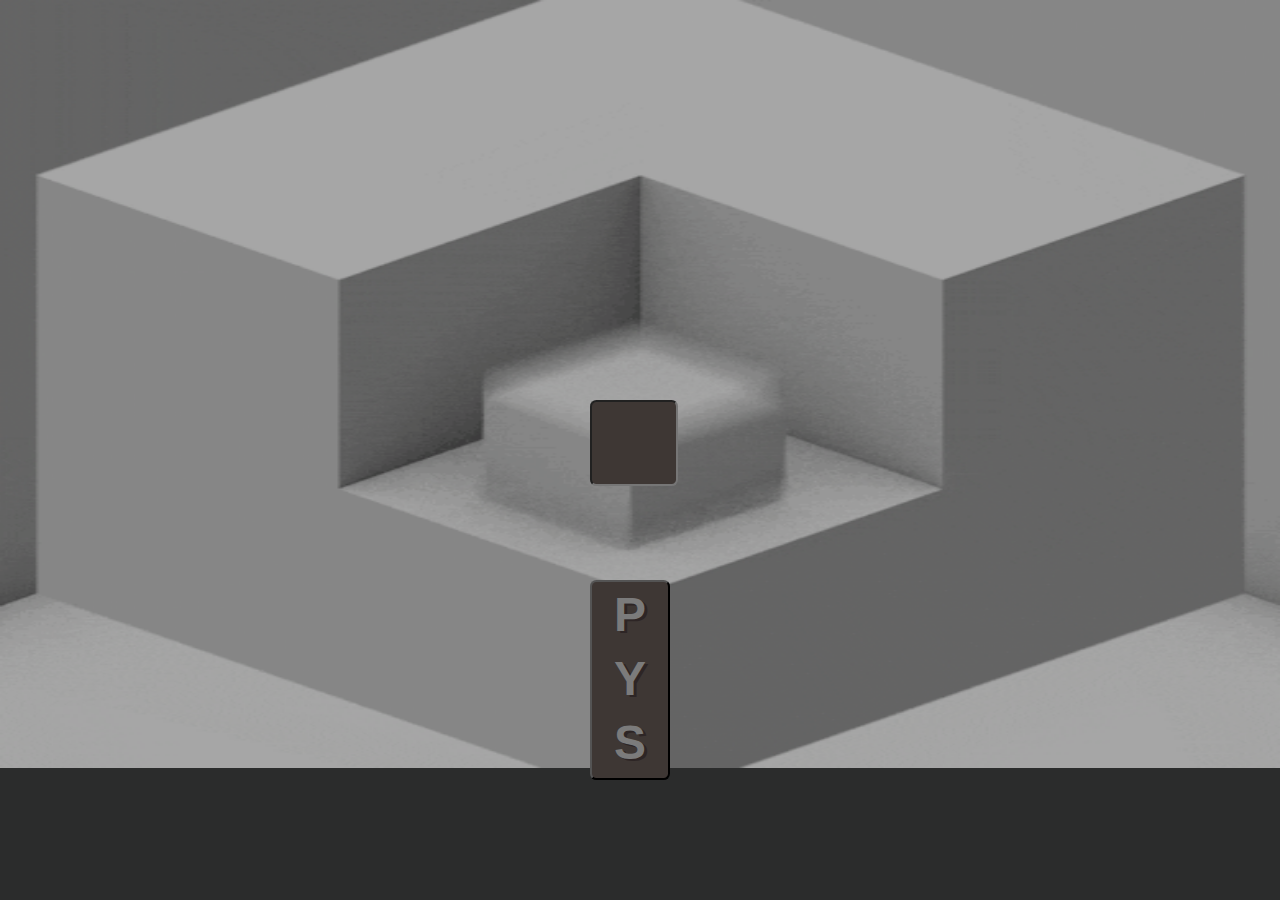
<file: index.html>
<!DOCTYPE html>
<html>

<section id="frontPage">

    <head>
        <meta name="SPLIT THE BILL" content="who pays the bill?" />
        <meta charset=utf-8 />
        <title>BILL SPLITTER FRONT PAGE</title>
        <link rel="stylesheet" href="estyle.css">
    </head>

    <body id="frontBody">

        <!---Players Input--->
        <input type="number" name="numberOfPlayers" id="playersInput">
        <!-- Submit Button -->
        <button id="button" type="submit" class="enter">P<br>Y<br>S</button>

        <!--AUDIO-->
        <!-- <audio autoplay loop> -->
        <!-- <source src="audio/tomahawk-red-fox.mp3" type="audio/mpeg">
      </audio> -->

        <!-- JAVASCRIPT -->
        <script src="https://code.jquery.com/jquery-3.3.1.js"></script>
        <script src="main.js"></script>

    </body>
</section>

</html>

<!-- --------GAME PAGE--------------- -->

<html>

<section id="gamePage">

    <head>
        <meta name="BILL SPLITTER" content="who pays the bill?" />
        <meta charset=utf-8 />
        <title>BILL SPLITTER</title>
        <link rel="stylesheet" href="style.css">
    </head>

    <body id="gameBody">
        <div class="target" id="lucky">
            <p>+5</p>
        </div>
        <!---lucky-->
        <!-- $("lucky").click --こううんーーーPOINTS FOR Free Beer!-->
        <div class="target" id="unlucky">
            <p>-1</p>
        </div>
        <!-- unlucky -- ふうん ---- standing in the rain, thinking of umbrella-->
        <div class="target" id="stupid">
            <p>-5</p>
        </div>

        <!---Counter--->
        <span>
    <ul class="count"></ul>
    </span>
        <span>
        <ul class="finPlayer"></ul>
    </span>

        <!--AUDIO-->
        <!-- <audio autoplay loop>
        <source src="audio/tomahawk-red-fox.mp3" type="audio/mpeg">
      </audio> -->

        <!---stupid-unhappy face-->
        <script src="https://code.jquery.com/jquery-3.3.1.js"></script>
        <script src="main.js"></script>
        <!-- JAVASCRIPT -->

    </body>
</section>

</html>
</file>
<file: estyle.css>
#frontBody {
    background-image: url("images/block-illusion-gif.gif");
}

body {
    background: rgb(43, 44, 44);
    background-image: url("images/block-illusion-gif.gif");
    background-position: 50% 0%;
    background-repeat: repeat;
    font-size: 15px;
    -webkit-animation: backdrop 1.8s .03s;
    animation: backdrop 1.8s .03s;
    background-size: 100% 42rem, cover;
}

#playersInput {
    color: rgb(123, 123, 123);
    border-radius: .4rem;
    font-weight: bold;
    font-size: 3.6rem;
    position: absolute;
    text-align: center;
    text-shadow: 3px 2px rgb(45, 37, 37);
    top: calc(50% - 50px);
    left: calc(50% - 50px);
    width: 80px;
    height: 80px;
    background-color: rgb(62, 55, 52);
    -webkit-animation: example 10s .5s infinite cubic-bezier(0, 0, 0, 0) linear;
    animation: example .7s .03s infinite cubic-bezier(0, 0, 0, 0) linear;
}

#playersInput:hover {
    color: rgb(186, 185, 185);
}

.enter {
    color: rgb(123, 123, 123);
    border-radius: .4rem;
    font-weight: bold;
    font-size: 3rem;
    position: absolute;
    text-align: center;
    line-height: 4rem;
    text-shadow: 3px 2px rgb(45, 37, 37);
    top: calc(70% - 50px);
    left: calc(50% - 50px);
    width: 80px;
    height: 200px;
    background-color: rgb(62, 55, 52);
    -webkit-animation: example 10s .5s infinite cubic-bezier(0, 0, 0, 0) alternate-reverse;
    animation: example .7s .03s infinite cubic-bezier(0, 0, 0, 0) alternate-reverse;
}

.enter:hover {
    color: rgb(186, 185, 185);
}

@-webkit-keyframes example {
    from {
        color: rgb(186, 185, 185);
        font-size: 3rem;
    }
    to {
        color: rgb(36, 36, 36);
        font-size: 3.7rem;
    }
}

@keyframes example {
    from {
        color: rgb(186, 185, 185);
        font-size: 3rem;
    }
    to {
        color: rgb(36, 36, 36);
        font-size: 3.7rem;
    }
}

@-webkit-keyframes backdrop {
    10% {
        background-size: 100% 0px, cover;
        background-color: rgb(186, 185, 185);
    }
    100% {
        background-size: 100% 650px, cover;
        background-color: rgb(36, 36, 36);
    }
}

@keyframes backdrop {
    10% {
        background-size: 100% 0px, cover;
        background-color: rgb(186, 185, 185);
    }
    100% {
        background-size: 100% 650px, cover;
        background-color: rgb(36, 36, 36);
    }
}
</file>
<file: style.css>
body {
    background: rgb(43, 44, 44);
    background-image: url("images/pluse.gif");
    background-position: 50% 0%;
    background-repeat: no-repeat;
    font-size: 15px;
    backface-visibility: unset;
    background-size: 100% 48rem, cover;
}

.enter {
    display: flex;
    justify-content: center;
    overflow: hidden;
}

div {
    color: rgb(123, 123, 123);
    font-weight: bold;
    font-size: 1.6rem;
    text-align: center;
    line-height: 1rem;
    text-shadow: 3px 2px rgb(45, 37, 37);
    position: absolute;
    top: calc(50% - 50px);
    left: calc(50% - 50px);
    width: 100px;
    height: 100px;
    background-color: rgb(62, 55, 52);
    -webkit-animation: square-to-circle 2s .5s infinite cubic-bezier(1, 0.15, .29, 1.21) alternate;
    -moz-animation: square-to-circle 2s .5s infinite cubic-bezier(1, 0.15, .29, 1.21) alternate;
    -ms-animation: square-to-circle 2s .5s infinite cubic-bezier(1, 0.15, .29, 1.21) alternate;
    -o-animation: square-to-circle 2s .5s infinite cubic-bezier(1, 0.30, .29, 1.21) alternate;
    animation: square-to-circle 10s .9s infinite cubic-bezier(1, 0.30, .29, 1.21) alternate;
}

#lucky {
    position: absolute;
    top: calc(50% - 50px);
    left: calc(50% - 50px);
    width: 100px;
    height: 100px;
    background-color: rgb(-62, -55, -52);
    -webkit-animation: square-to-circle 2s .5s infinite cubic-bezier(1, 0.15, .29, 1.21) alternate;
    -moz-animation: square-to-circle 2s .5s infinite cubic-bezier(1, 0.15, .29, 1.21) alternate;
    -ms-animation: square-to-circle 2s .5s infinite cubic-bezier(1, 0.15, .29, 1.21) alternate;
    -o-animation: square-to-circle 2s .5s infinite cubic-bezier(1, 0.30, .29, 1.21) alternate;
    animation: square-to-circle 10s .5s infinite cubic-bezier(1, 0.40, .59, 2.21) alternate-reverse;
}

#unlucky {
    animation-direction: alternate-reverse;
}

.count {
    color: aliceblue;
    text-decoration: black;
    text-align: center;
    font-size: 1rem;
    font-family: Andale Mono, monospace;
}

.finPlayer {
    color: whitesmoke;
    text-align: right;
    font-size: 1rem;
    font-family: Andale Mono, monospace;
}

#gamePage {
    display: none;
}


/* COUNTER */


/* @-webkit-keyframes square-to-circle {

}
@-moz-keyframes square-to-circle {

}

@-ms-keyframes square-to-circle {
  
}

@-o-keyframes square-to-circle {

} */

@keyframes square-to-circle {
    0% {
        border-radius: 0 0 0 0;
        top: calc(50% - 50px);
        left: calc(50% - 50px);
        background: grey;
        -webkit-transform: rotate(0deg);
        -moz-transform: rotate(0deg);
        -ms-transform: rotate(0deg);
        -o-transform: rotate(0deg);
        transform: rotate(200deg);
    }
    10% {
        top: calc(60% - 50px);
        left: calc(30% - 50px);
        width: 90px;
        height: 110px;
        border-radius: 100% 100% 100% 0%;
        background: grey;
        -webkit-transform: rotate(45deg);
        -moz-transform: rotate(45deg);
        -ms-transform: rotate(45deg);
        -o-transform: rotate(45deg);
        transform: rotate(40deg);
    }
    25% {
        top: calc(50% - 50px);
        left: calc(50% - 50px);
        width: 110px;
        height: 110px;
        border-radius: 80% 100% 80% 50;
        background: rgb(85, 85, 85);
        -webkit-transform: rotate(-45deg);
        -moz-transform: rotate(-45deg);
        -ms-transform: rotate(-45deg);
        -o-transform: rotate(-45deg);
        transform: rotate(-45deg);
    }
    50% {
        top: calc(50% - 50px);
        left: calc(60% - 50px);
        border-radius: 100% 100% 0% 100%;
        background: black;
        -webkit-transform: rotate(-90deg);
        -moz-transform: rotate(-90deg);
        -ms-transform: rotate(-90deg);
        -o-transform: rotate(-90deg);
        transform: rotate(-70deg);
        -webkit-transform-origin: 0 100%;
        -moz-transform-origin: 0 100%;
        -ms-transform-origin: 0 100%;
        -o-transform-origin: 0 100%;
        transform-origin: 50% 80%;
    }
    75% {
        top: calc(60% - 50px);
        left: calc(40% - 50px);
        border-radius: 100% 100% 0 100%;
        background: rgb(38, 35, 35);
        -webkit-transform: rotate(135deg);
        -moz-transform: rotate(135deg);
        -ms-transform: rotate(135deg);
        -o-transform: rotate(135deg);
        transform: rotate(70deg);
        -webkit-transform-origin: 100% 100%;
        -moz-transform-origin: 100% 100%;
        -ms-transform-origin: 100% 100%;
        -o-transform-origin: 100% 100%;
        transform-origin: 50% 100%;
    }
    100% {
        top: calc(30% - 50px);
        left: calc(40% - 50px);
        border-radius: 100% 100 100% 0%;
        background: rgb(40, 31, 28);
        -webkit-transform: rotate(180deg);
        -moz-transform: rotate(180deg);
        -ms-transform: rotate(180deg);
        -o-transform: rotate(180deg);
        transform: rotate(60deg);
        transform-origin: 50% 50%;
    }
}


/* @-webkit-keyframes rotation {
    from {
        -webkit-transform: rotate(0deg);
    }
    to {
        -webkit-transform: rotate(359deg);
    }
} */
</file>
